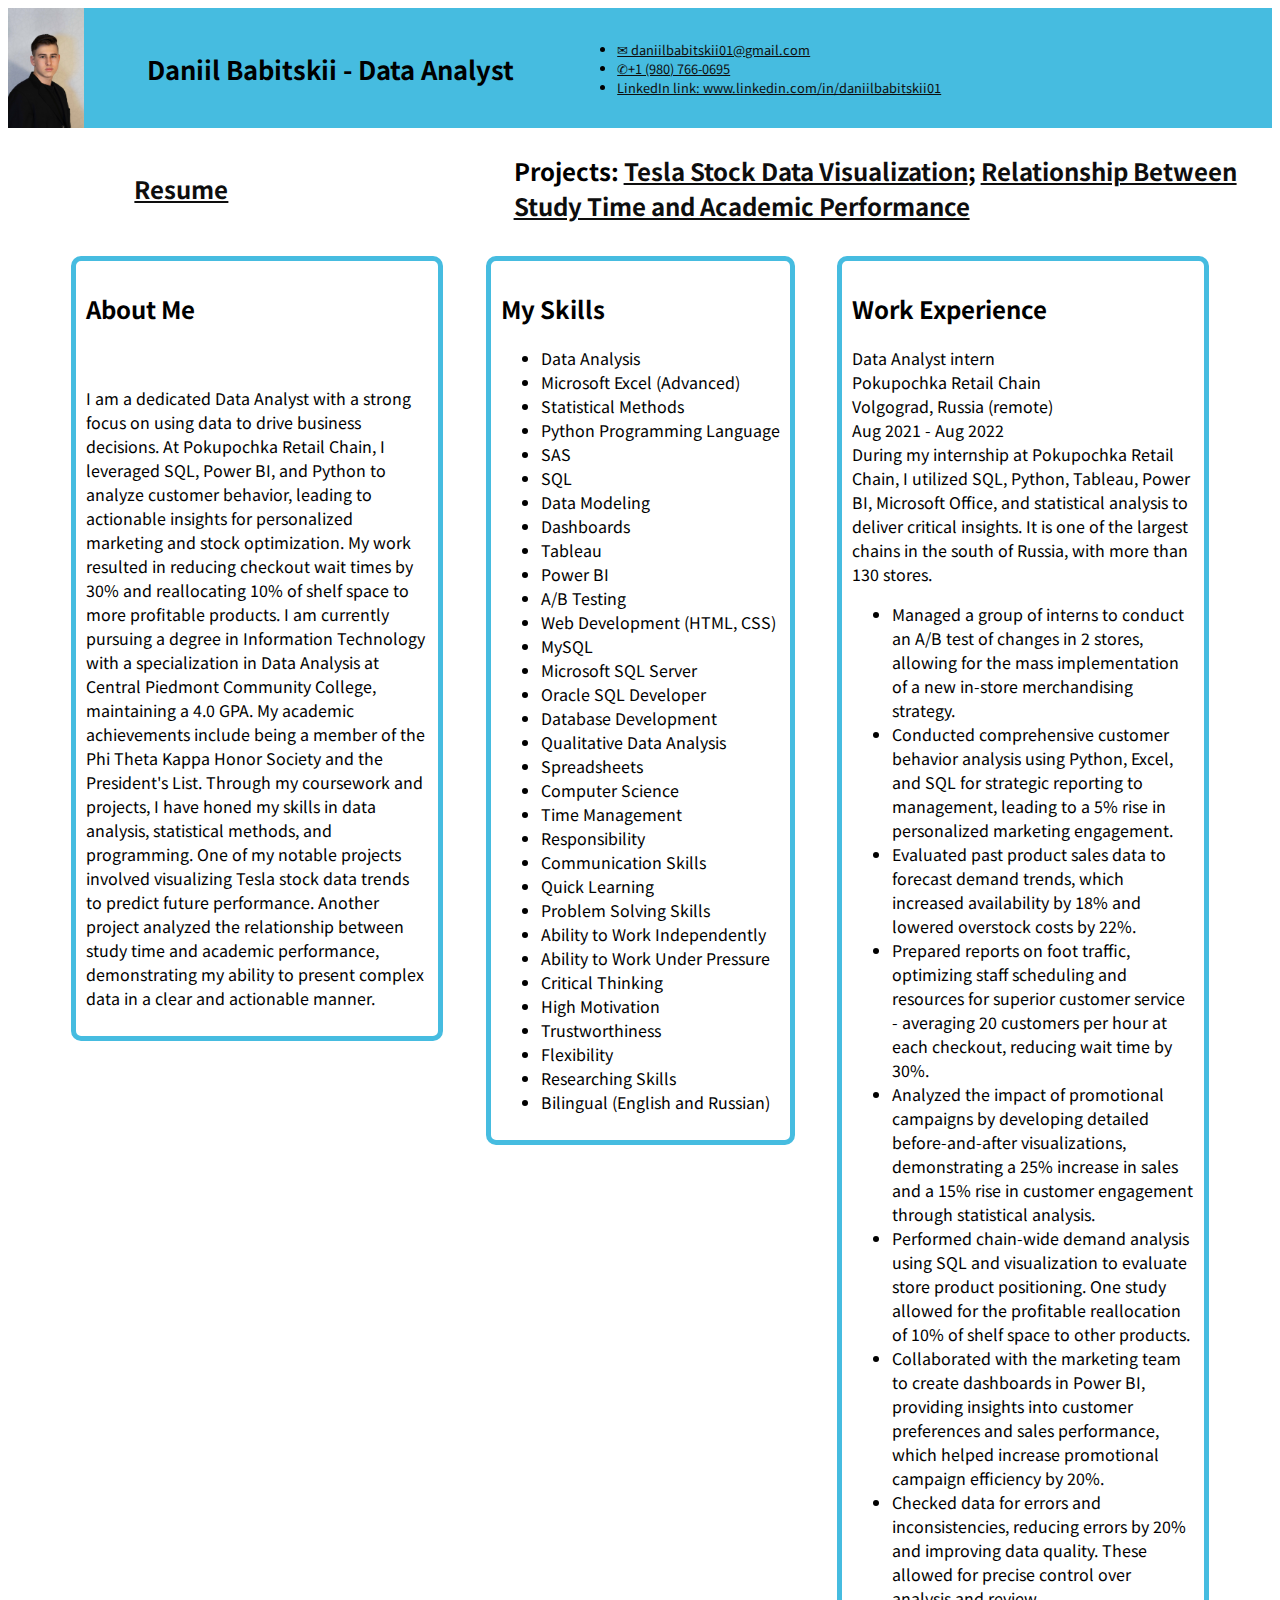
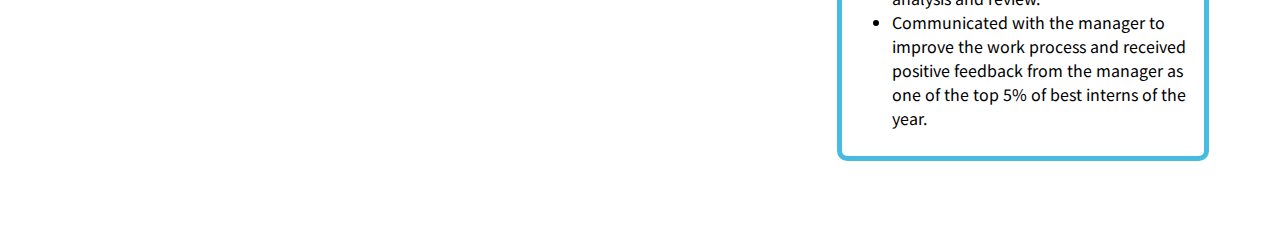
<file: index.html>
<!DOCTYPE html>
<html>
    <head>
        <!--
        author: Daniil Babitskii-->
        <title>Daniil Babitskii Portfolio</title>

        <!--Meta Data: -->
        <meta charset="UTF-8" />
        <meta name="keywords" content="daniil, babitskii, data, analyst, analysis, visualization, sql, excel, office, microsoft, power, bi, statistics">
       
        <!--CSS: -->
        <link rel="stylesheet" href="layout.css">
        <link rel="stylesheet" href="style.css">
        <!--Fonts: -->
        <link href="https://fonts.googleapis.com/css2?family=Noto+Sans+JP:wght@100..900&family=Playwrite+MX:wght@100..400&display=swap" rel="stylesheet">
    </head>
    <body>
        <div class="main">
            <header>
                <div class="logo">
                    <img src="Photo.jpg" alt="logo" width="6%">
                    <h1>Daniil Babitskii - Data Analyst</h1>
                        <ul id="contacts">                                                                                 <!-- list-->
                            <li><a href="mailto:daniilbabitskii01@gmail.com">&#x2709; daniilbabitskii01@gmail.com</a></li>      <!--character references-->
                            <li><a href="tel:+19807660695">&#x2706;+1 (980) 766-0695</a></li>                  <!--character references-->
                            <li><a href="https://www.linkedin.com/in/daniilbabitskii01">LinkedIn link: www.linkedin.com/in/daniilbabitskii01</a></li>
                        </ul>
                    
                </div>
            </header>
            <div class="navigation-bar">                                               <!--Navigation bar-->                                                      <!-- list-->
                <li><a href="Daniil_Babitskii_Resume.docx"><h2>Resume</h2></a></li>   <!--character references-->
                <div id="projects">
                    <p><h2>Projects:
                    <a href="tesla_stock_analysis.html">Tesla Stock Data Visualization</a>;   
                    <a href = "time_study_relations.html">  Relationship Between Study Time and Academic Performance</a>
                    </h2>
                    </p>
                </div>
            </div>
            <div class="information">
                <div id="about_me">
                    <h2>About Me</h2><br>
                    <p>I am a dedicated Data Analyst with a strong focus on using data to drive business decisions. At Pokupochka Retail Chain, I leveraged SQL, Power BI, and Python to analyze customer behavior, leading to actionable insights for personalized marketing and stock optimization. My work resulted in reducing checkout wait times by 30% and reallocating 10% of shelf space to more profitable products.
                    I am currently pursuing a degree in Information Technology with a specialization in Data Analysis at Central Piedmont Community College, maintaining a 4.0 GPA. My academic achievements include being a member of the Phi Theta Kappa Honor Society and the President's List. Through my coursework and projects, I have honed my skills in data analysis, statistical methods, and programming.
                    One of my notable projects involved visualizing Tesla stock data trends to predict future performance. Another project analyzed the relationship between study time and academic performance, demonstrating my ability to present complex data in a clear and actionable manner.
                    </p>
                </div>
                <div id="skills">
                    <h2>My Skills</h2>
                    <ul>
                        <li>Data Analysis</li>
                        <li>Microsoft Excel (Advanced)</li>
                        <li>Statistical Methods</li>
                        <li>Python Programming Language</li>
                        <li>SAS</li>
                        <li>SQL</li>
                        <li>Data Modeling</li>
                        <li>Dashboards</li>
                        <li>Tableau</li>
                        <li>Power BI</li>
                        <li>A/B Testing</li>
                        <li>Web Development (HTML, CSS)</li>
                        <li>MySQL</li>
                        <li>Microsoft SQL Server</li>
                        <li>Oracle SQL Developer</li>
                        <li>Database Development</li>
                        <li>Qualitative Data Analysis</li>
                        <li>Spreadsheets</li>
                        <li>Computer Science</li>
                        <li>Time Management</li>
                        <li>Responsibility</li>
                        <li>Communication Skills</li>
                        <li>Quick Learning</li>
                        <li>Problem Solving Skills</li>
                        <li>Ability to Work Independently</li>
                        <li>Ability to Work Under Pressure</li>
                        <li>Critical Thinking</li>
                        <li>High Motivation</li>
                        <li>Trustworthiness</li>
                        <li>Flexibility</li>
                        <li>Researching Skills</li>
                        <li>Bilingual (English and Russian)</li>

                    </ul>
                </div>
                <div id="experience">
                    <h2>Work Experience</h2>
                    <p>
                        
Data Analyst intern<br>
Pokupochka Retail Chain<br>
Volgograd, Russia (remote)<br>
Aug 2021 - Aug 2022<br>

During my internship at Pokupochka Retail Chain, I utilized SQL, Python, Tableau, Power BI, Microsoft Office, and statistical analysis to deliver critical insights. It is one of the largest chains in the south of Russia, with more than 130 stores.</p>
                        <ul>
                            <li>Managed a group of interns to conduct an A/B test of changes in 2 stores, allowing for the mass implementation of a new in-store merchandising strategy.</li>
                            <li>Conducted comprehensive customer behavior analysis using Python, Excel, and SQL for strategic reporting to management, leading to a 5% rise in personalized marketing engagement.</li>
                            <li>Evaluated past product sales data to forecast demand trends, which increased availability by 18% and lowered overstock costs by 22%.</li>
                            <li>Prepared reports on foot traffic, optimizing staff scheduling and resources for superior customer service - averaging 20 customers per hour at each checkout, reducing wait time by 30%.</li>
                            <li>Analyzed the impact of promotional campaigns by developing detailed before-and-after visualizations, demonstrating a 25% increase in sales and a 15% rise in customer engagement through statistical analysis.</li>
                            <li>Performed chain-wide demand analysis using SQL and visualization to evaluate store product positioning. One study allowed for the profitable reallocation of 10% of shelf space to other products.</li>
                            <li>Collaborated with the marketing team to create dashboards in Power BI, providing insights into customer preferences and sales performance, which helped increase promotional campaign efficiency by 20%.</li>
                            <li>Checked data for errors and inconsistencies, reducing errors by 20% and improving data quality. These allowed for precise control over analysis and review.</li>
                            <li>Communicated with the manager to improve the work process and received positive feedback from the manager as one of the top 5% of best interns of the year.</li>

                        </ul>
                </div>
            </div>
        </div>
    </body>
</html>
</file>
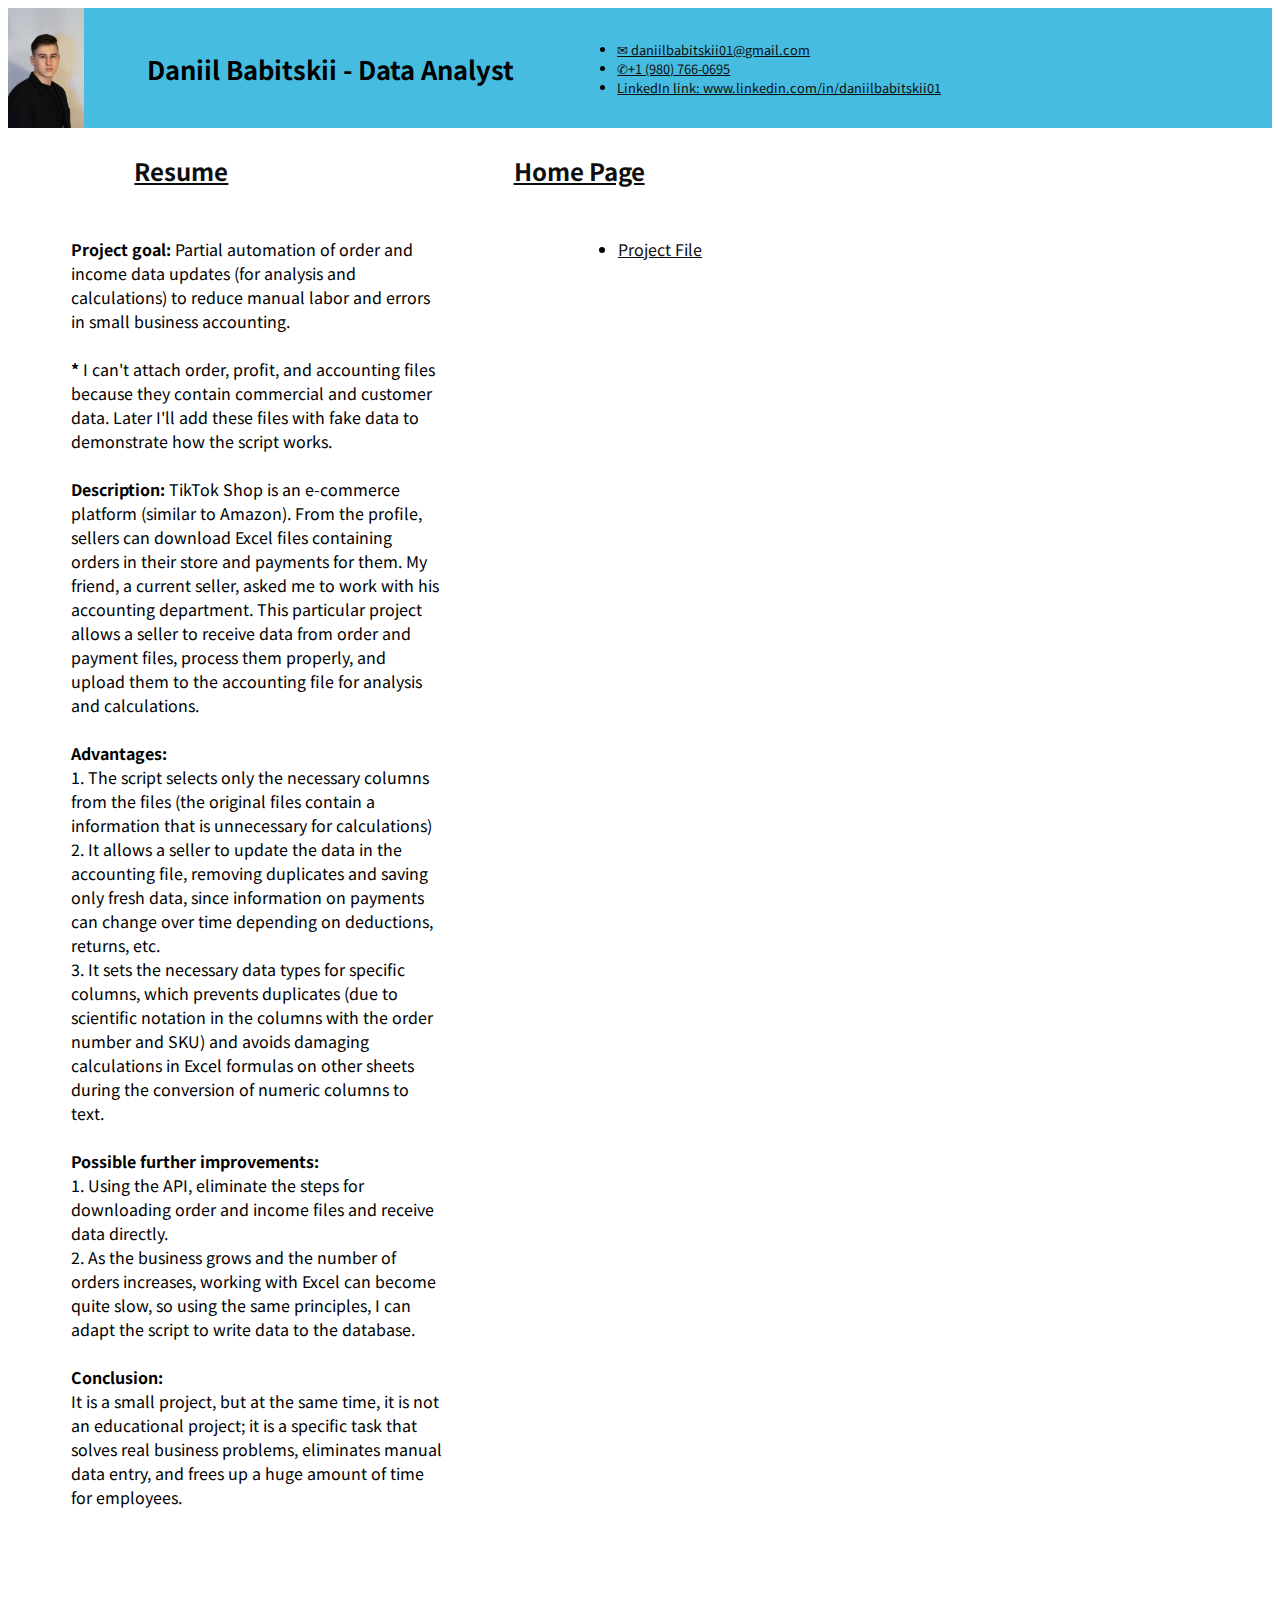
<file: orders_income_project.html>
<!DOCTYPE html>
<html>
    <head>
        <!--
        author: Daniil Babitskii-->
        <title>Daniil Babitskii Portfolio</title>

        <!--Meta Data: -->
        <meta charset="UTF-8" />
        <meta name="keywords" content="daniil, babitskii, data, analyst, analysis, visualization, sql, excel, office, microsoft, power, bi, statistics">
       
        <!--CSS: -->
        <link rel="stylesheet" href="layout.css">
        <link rel="stylesheet" href="style.css">
        <!--Fonts: -->
        <link href="https://fonts.googleapis.com/css2?family=Noto+Sans+JP:wght@100..900&family=Playwrite+MX:wght@100..400&display=swap" rel="stylesheet">
    </head>
    <body>
        <div class="main">
            <header>
                <div class="logo">
                    <img src="Photo.jpg" alt="logo" width="6%">
                    <h1>Daniil Babitskii - Data Analyst</h1>
                        <ul>                                                                                 <!-- list-->
                            <li><a href="mailto:daniilbabitskii01@gmail.com">&#x2709; daniilbabitskii01@gmail.com</a></li>      <!--character references-->
                            <li><a href="tel:+19807660695">&#x2706;+1 (980) 766-0695</a></li>                  <!--character references-->
                            <li><a href="https://www.linkedin.com/in/daniilbabitskii01">LinkedIn link: www.linkedin.com/in/daniilbabitskii01</a></li>
                        </ul>
                    
                </div>
            </header>
            <div class="navigation-bar">                                               <!--Navigation bar-->                                                      <!-- list-->
                  <li><a href="Daniil_Babitskii_Resume.docx"><h2>Resume</h2></a></li>   <!--character references-->
                  <li><a href="index.html"><h2>Home Page</h2></a></li>    <!--character references-->
            </div>
            <div class="information">
                <p><strong>Project goal:</strong> Partial automation of order and income data updates (for analysis and calculations) to reduce manual labor and errors in small business accounting.<br><br>
                <strong>*</strong> I can't attach order, profit, and accounting files because they contain commercial and customer data. Later I'll add these files with fake data to demonstrate how the script works.<br><br>
                <strong>Description:</strong> TikTok Shop is an e-commerce platform (similar to Amazon). From the profile, sellers can download Excel files containing orders in their store and payments for them. My friend, a current seller, asked me to work with his accounting department. This particular project allows a seller to receive data from order and payment files, process them properly, and upload them to the accounting file for analysis and calculations.<br><br>
                <strong>Advantages:</strong><br>
                1. The script selects only the necessary columns from the files (the original files contain a information that is unnecessary for calculations)<br>
                2. It allows a seller to update the data in the accounting file, removing duplicates and saving only fresh data, since information on payments can change over time depending on deductions, returns, etc.<br>
                3. It sets the necessary data types for specific columns, which prevents duplicates (due to scientific notation in the columns with the order number and SKU) and avoids damaging calculations in Excel formulas on other sheets during the conversion of numeric columns to text.<br><br>
                <strong>Possible further improvements:</strong><br>
                1. Using the API, eliminate the steps for downloading order and income files and receive data directly.<br>
                2. As the business grows and the number of orders increases, working with Excel can become quite slow, so using the same principles, I can adapt the script to write data to the database.<br><br>
                <strong>Conclusion:</strong><br>
                It is a small project, but at the same time, it is not an educational project; it is a specific task that solves real business problems, eliminates manual data entry, and frees up a huge amount of time for employees.<br>
                </p>
                <ul>
                    <li><a href="orders_income_updater.txt" target="_blank">Project File</a></li>
                </ul>
            </div>
        </div>
    </body>
</html>
</file>
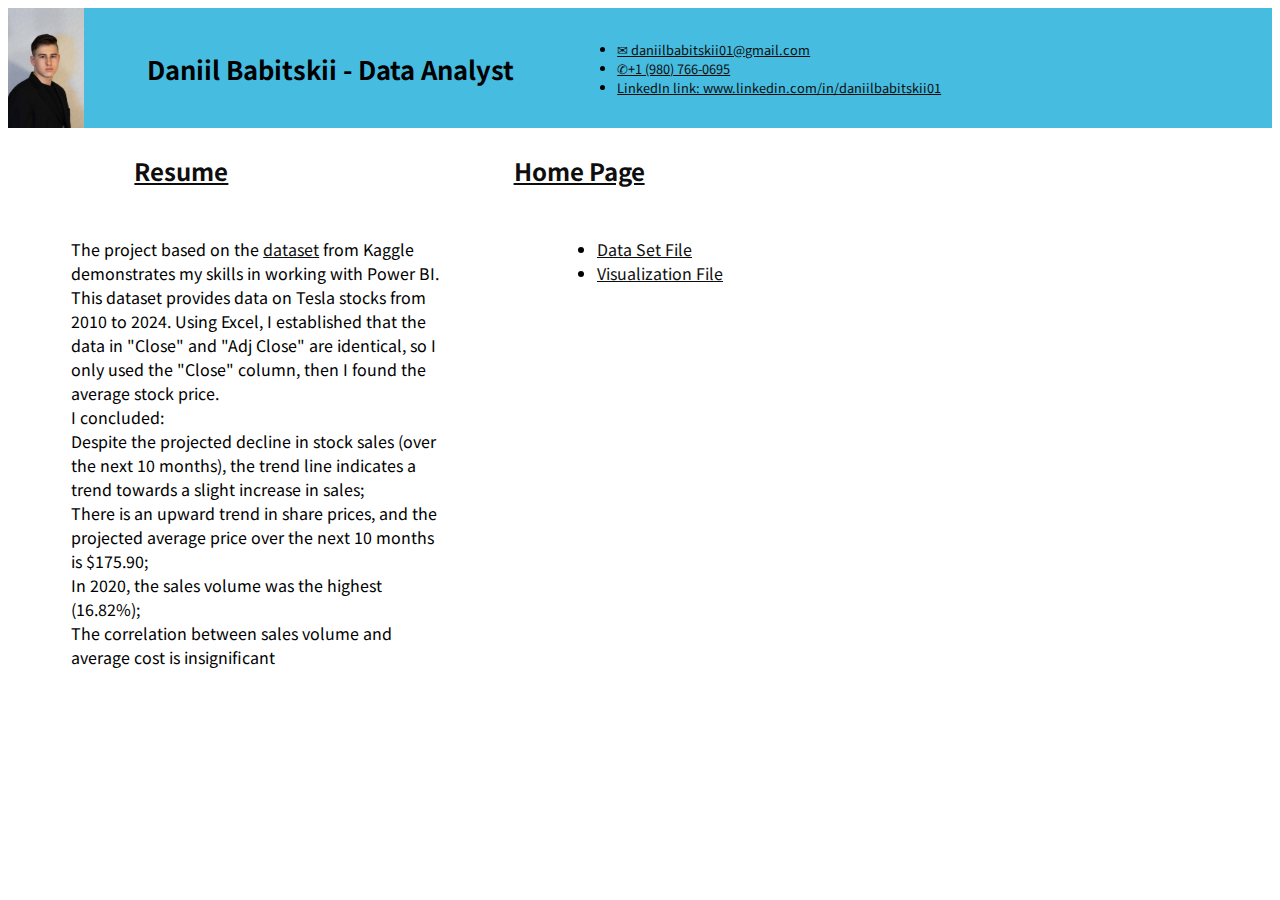
<file: tesla_stock_analysis.html>
<!DOCTYPE html>
<html>
    <head>
        <!--
        author: Daniil Babitskii-->
        <title>Daniil Babitskii Portfolio</title>

        <!--Meta Data: -->
        <meta charset="UTF-8" />
        <meta name="keywords" content="daniil, babitskii, data, analyst, analysis, visualization, sql, excel, office, microsoft, power, bi, statistics">
       
        <!--CSS: -->
        <link rel="stylesheet" href="layout.css">
        <link rel="stylesheet" href="style.css">
        <!--Fonts: -->
        <link href="https://fonts.googleapis.com/css2?family=Noto+Sans+JP:wght@100..900&family=Playwrite+MX:wght@100..400&display=swap" rel="stylesheet">
    </head>
    <body>
        <div class="main">
            <header>
                <div class="logo">
                    <img src="Photo.jpg" alt="logo" width="6%">
                    <h1>Daniil Babitskii - Data Analyst</h1>
                        <ul>                                                                                 <!-- list-->
                            <li><a href="mailto:daniilbabitskii01@gmail.com">&#x2709; daniilbabitskii01@gmail.com</a></li>      <!--character references-->
                            <li><a href="tel:+19807660695">&#x2706;+1 (980) 766-0695</a></li>                  <!--character references-->
                            <li><a href="https://www.linkedin.com/in/daniilbabitskii01">LinkedIn link: www.linkedin.com/in/daniilbabitskii01</a></li>
                        </ul>
                    
                </div>
            </header>
            <div class="navigation-bar">                                               <!--Navigation bar-->                                                      <!-- list-->
                  <li><a href="Daniil_Babitskii_Resume.docx"><h2>Resume</h2></a></li>   <!--character references-->
                  <li><a href="index.html"><h2>Home Page</h2></a></li>    <!--character references-->
            </div>
            <div class="information">
                <p>The project based on the <a href="https://www.kaggle.com/datasets/mayankanand2701/tesla-stock-price-dataset">dataset</a> from Kaggle demonstrates my skills in working with Power BI. This dataset provides data on Tesla stocks from 2010 to 2024. Using Excel, I established that the data in "Close" and "Adj Close" are identical, so I only used the "Close" column, then I found the average stock price.<br>
                    I concluded:<br>
                    Despite the projected decline in stock sales (over the next 10 months), the trend line indicates a trend towards a slight increase in sales;<br>
                    There is an upward trend in share prices, and the projected average price over the next 10 months is $175.90;<br>
                    In 2020, the sales volume was the highest (16.82%);<br>
                    The correlation between sales volume and average cost is insignificant</p>
                <ul>
                    <li><a href="Tesla_stock_data.xlsx">Data Set File</a></li>
                    <li><a href="tesla_stock_visualization.pdf" target="_blank">Visualization File</a></li>
                </ul>
            </div>
        </div>
    </body>
</html>
</file>
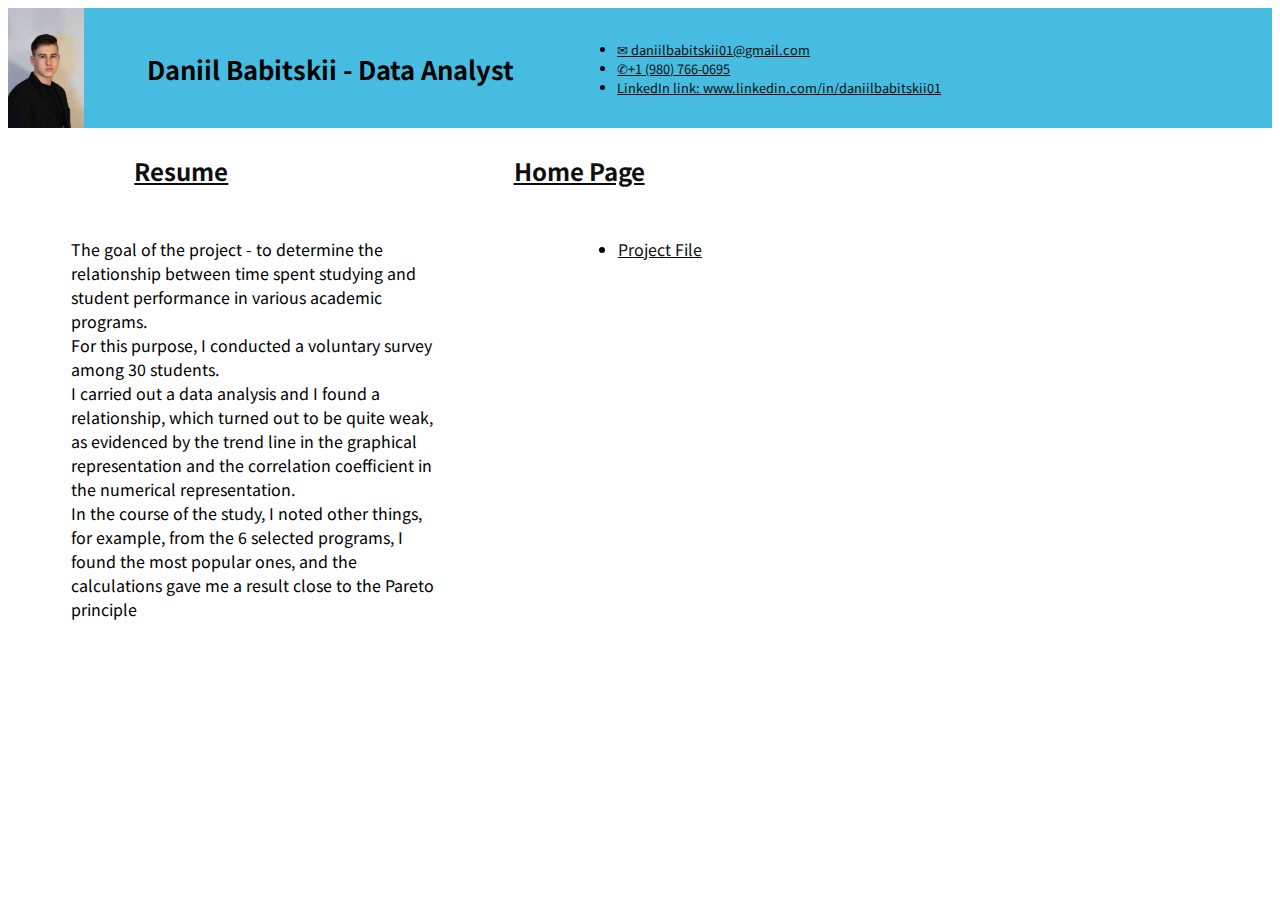
<file: time_study_relations.html>
<!DOCTYPE html>
<html>
    <head>
        <!--
        author: Daniil Babitskii-->
        <title>Daniil Babitskii Portfolio</title>

        <!--Meta Data: -->
        <meta charset="UTF-8" />
        <meta name="keywords" content="daniil, babitskii, data, analyst, analysis, visualization, sql, excel, office, microsoft, power, bi, statistics">
       
        <!--CSS: -->
        <link rel="stylesheet" href="layout.css">
        <link rel="stylesheet" href="style.css">
        <!--Fonts: -->
        <link href="https://fonts.googleapis.com/css2?family=Noto+Sans+JP:wght@100..900&family=Playwrite+MX:wght@100..400&display=swap" rel="stylesheet">
    </head>
    <body>
        <div class="main">
            <header>
                <div class="logo">
                    <img src="Photo.jpg" alt="logo" width="6%">
                    <h1>Daniil Babitskii - Data Analyst</h1>
                        <ul>                                                                                 <!-- list-->
                            <li><a href="mailto:daniilbabitskii01@gmail.com">&#x2709; daniilbabitskii01@gmail.com</a></li>      <!--character references-->
                            <li><a href="tel:+19807660695">&#x2706;+1 (980) 766-0695</a></li>                  <!--character references-->
                            <li><a href="https://www.linkedin.com/in/daniilbabitskii01">LinkedIn link: www.linkedin.com/in/daniilbabitskii01</a></li>
                        </ul>
                    
                </div>
            </header>
            <div class="navigation-bar">                                               <!--Navigation bar-->                                                      <!-- list-->
                  <li><a href="Daniil_Babitskii_Resume.docx"><h2>Resume</h2></a></li>   <!--character references-->
                  <li><a href="index.html"><h2>Home Page</h2></a></li>    <!--character references-->
            </div>
            <div class="information">
                <p>The goal of the project - to determine the relationship between time spent studying and student performance in various academic programs.<br>
                    For this purpose, I conducted a voluntary survey among 30 students. <br>
                    I carried out a data analysis and I found a relationship, which turned out to be quite weak, as evidenced by the trend line in the graphical representation and the correlation coefficient in the numerical representation.<br>
                    In the course of the study, I noted other things, for example, from the 6 selected programs, I found the most popular ones, and the calculations gave me a result close to the Pareto principle<br>
                </p>
                <ul>
                    <li><a href="Signature assignment.docx">Project File</a></li>
                </ul>
            </div>
        </div>
    </body>
</html>
</file>
<file: layout.css>
.logo {
    display: inline-flex;                     /*flex*/
    justify-content: left;
    align-items: center;
    min-width: 100%;
    min-height: auto;
    gap: 5%;

}
.navigation-bar {
    display: grid;                          /*grid*/
    grid-template-columns: 1fr 2fr;
    align-items: center;
    margin-left: 10%;
}

.information {
    display: grid;
    grid-template-columns: repeat(3, 1fr);
    gap: 1%;
    justify-items: center; 
    align-items: start;
    margin-top: 1%;
    margin-left: 5%;
    margin-right: 5%;
    margin-bottom: 7%;
}

.navigation-bar {
    list-style-type: none;
    ul {
        list-style-type: none;
    }
}

@media (max-width: 1024px) {                               /*media*/
    .navigation-bar {
        grid-template-columns: 1fr;
    }
    
    .information {
        grid-template-columns: repeat(1, 1fr);
    }

}

@media (max-width: 600px) {                                       /*media*/
    #options {
        grid-template-columns: 1fr;
        justify-items: center;
    }

    .information {
        grid-template-columns: repeat(1, 1fr);
    }

}

@media (max-width: 300px) {                                       /*media*/
    #options {
        grid-template-columns: 1fr;
        justify-items: center;
    }

    .information {
        grid-template-columns: repeat(1, 1fr);
    }

}
</file>
<file: style.css>
html {
    font-family: "Noto Sans JP", sans-serif;
    font-optical-sizing: auto;
    font-weight: 400;
    font-style: normal;
}
.logo {
    background-color: rgb(70, 188, 224);              /*background color*/
    font-optical-sizing: auto;
    font-weight: 400;
    font-style: normal;
    font-size: 1vw;
  }

  .information div {
    border: 5px solid rgb(70, 188, 224); 
    border-radius: 10px;
    padding: 10px;
  }

a:hover {                                /*pseudo class*/
    color: rgb(70, 188, 224) !important;         /*font color*/
}

a:visited {                              /*pseudo class*/
    color: rgb(14, 14, 14);      /*font color*/
}

a:link {                               /*pseudo class*/
    color: rgb(14, 14, 14);       /*font color*/
}

#contacts {
    a:hover {                                /*pseudo class*/
        color: rgb(14, 14, 14) !important;        /*font color*/
    }
    
    a:visited {                              /*pseudo class*/
        color: rgb(14, 14, 14);      /*font color*/
    }
    
    a:link {                               /*pseudo class*/
        color: rgb(14, 14, 14);       /*font color*/
    }
}
</file>
